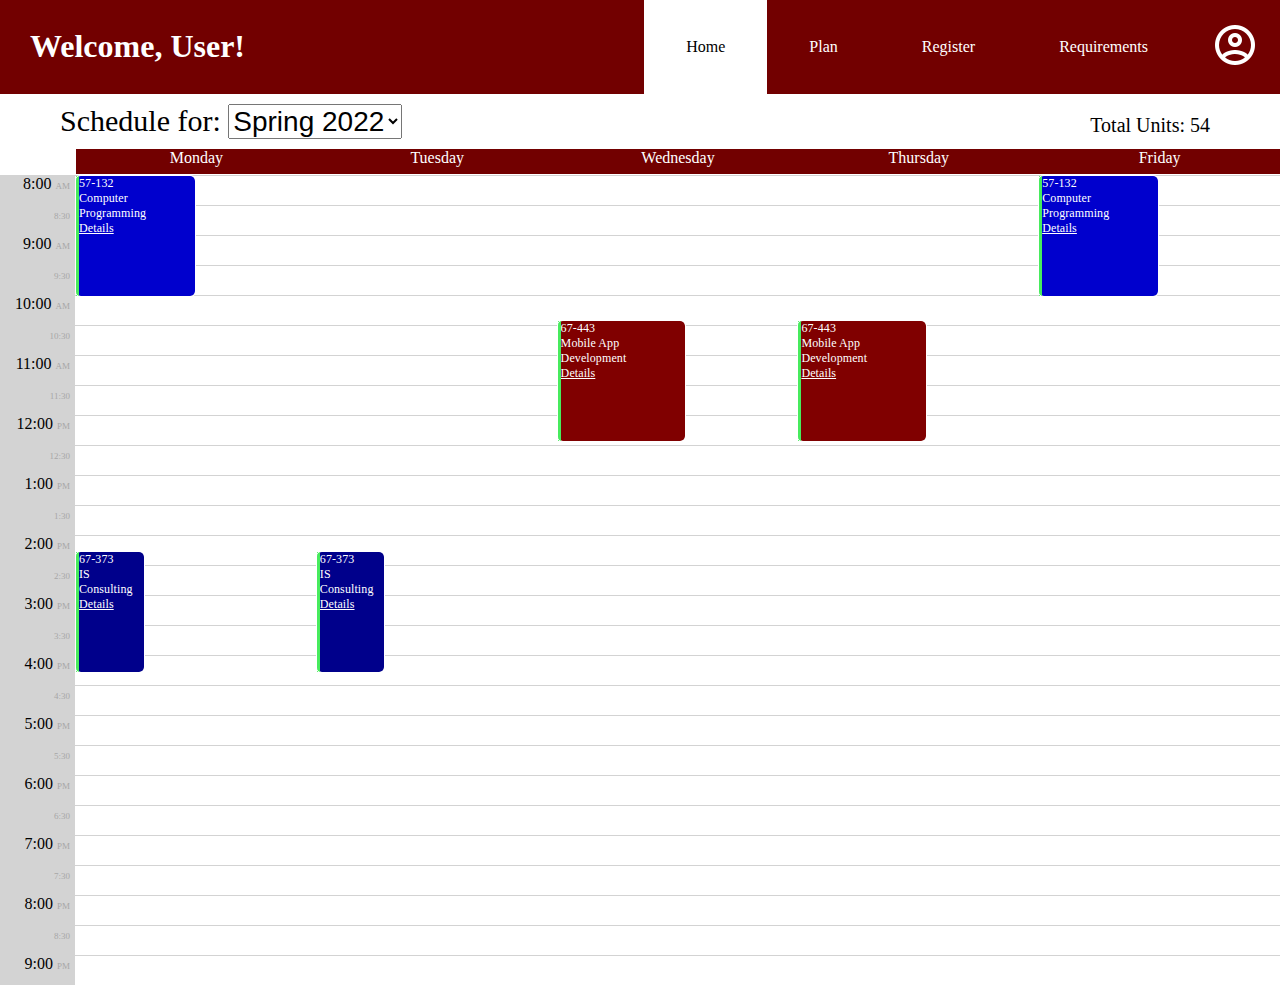
<file: public/index.html>
<!DOCTYPE html>
<html lang="EN">
  <head>
    <title>
      Course Registration Site
    </title>

    <!-- css -->
    <link rel="stylesheet" type="text/css" href="css/styles.css">

    <!-- javascript -->
    <script src="js/courses.js" type="text/javascript"></script>
    <script src="js/main.js" type="text/javascript"></script>

    <ul class="nav-header">
        <li class="greet"><h1>Welcome, User!</h1></li>
      
        <li><img src="images/account_circle.png" class="account"></li>
        <li><a>Requirements</a></li>
        <li><a>Register</a></li>
        <li><a>Plan</a></li>
        <li><a class="active" href="index.html">Home</a></li>
    </ul>
  </head>

  <body onload="loadCurrentCourses()">
    <form action="/action_page.php" class="semester">
      <label for="sems">Schedule for:</label>
      <select name="sems" id="sems">
        <option value="s22">Spring 2022</option>
        <option value="f22">Fall 2022</option>
        <option value="s23">Spring 2023</option>
        <option value="f23">Fall 2023</option>
        <option value="s24">Spring 2024</option>
      </select>
      <p class="units">Total Units: 54</p>
    </form>

    <div class="calendar">
      <div class="header">
        <ul class="weekdays">
          <li>Monday</li>
          <li>Tuesday</li>
          <li>Wednesday</li>
          <li>Thursday</li>
          <li>Friday</li>
        </ul>
      </div>

      <div class="time-block">
        <ul class="times">
          <li>8:00 <small>AM</small></li>
          <li><small>8:30</small></li>
          <li>9:00 <small>AM</small></li>
          <li><small>9:30</small></li>
          <li>10:00 <small>AM</small></li>
          <li><small>10:30</small></li>
          <li>11:00 <small>AM</small></li>
          <li><small>11:30</small></li>
          <li>12:00 <small>PM</small></li>
          <li><small>12:30</small></li>
          <li>1:00 <small>PM</small></li>
          <li><small>1:30</small></li>
          <li>2:00 <small>PM</small></li>
          <li><small>2:30</small></li>
          <li>3:00 <small>PM</small></li>
          <li><small>3:30</small></li>
          <li>4:00 <small>PM</small></li>
          <li><small>4:30</small></li>
          <li>5:00 <small>PM</small></li>
          <li><small>5:30</small></li>
          <li>6:00 <small>PM</small></li>
          <li><small>6:30</small></li>
          <li>7:00 <small>PM</small></li>
          <li><small>7:30</small></li>
          <li>8:00 <small>PM</small></li>
          <li><small>8:30</small></li>
          <li>9:00 <small>PM</small></li>
        </ul>
      </div>

      <div id="calendar-view" class="calendar-view">
        <div class="slot slot-1">
          <div class="event-status"></div>
          <span>Event A</span>
        </div>
      </div>
    </div>
   
  </body>

</html>
</file>
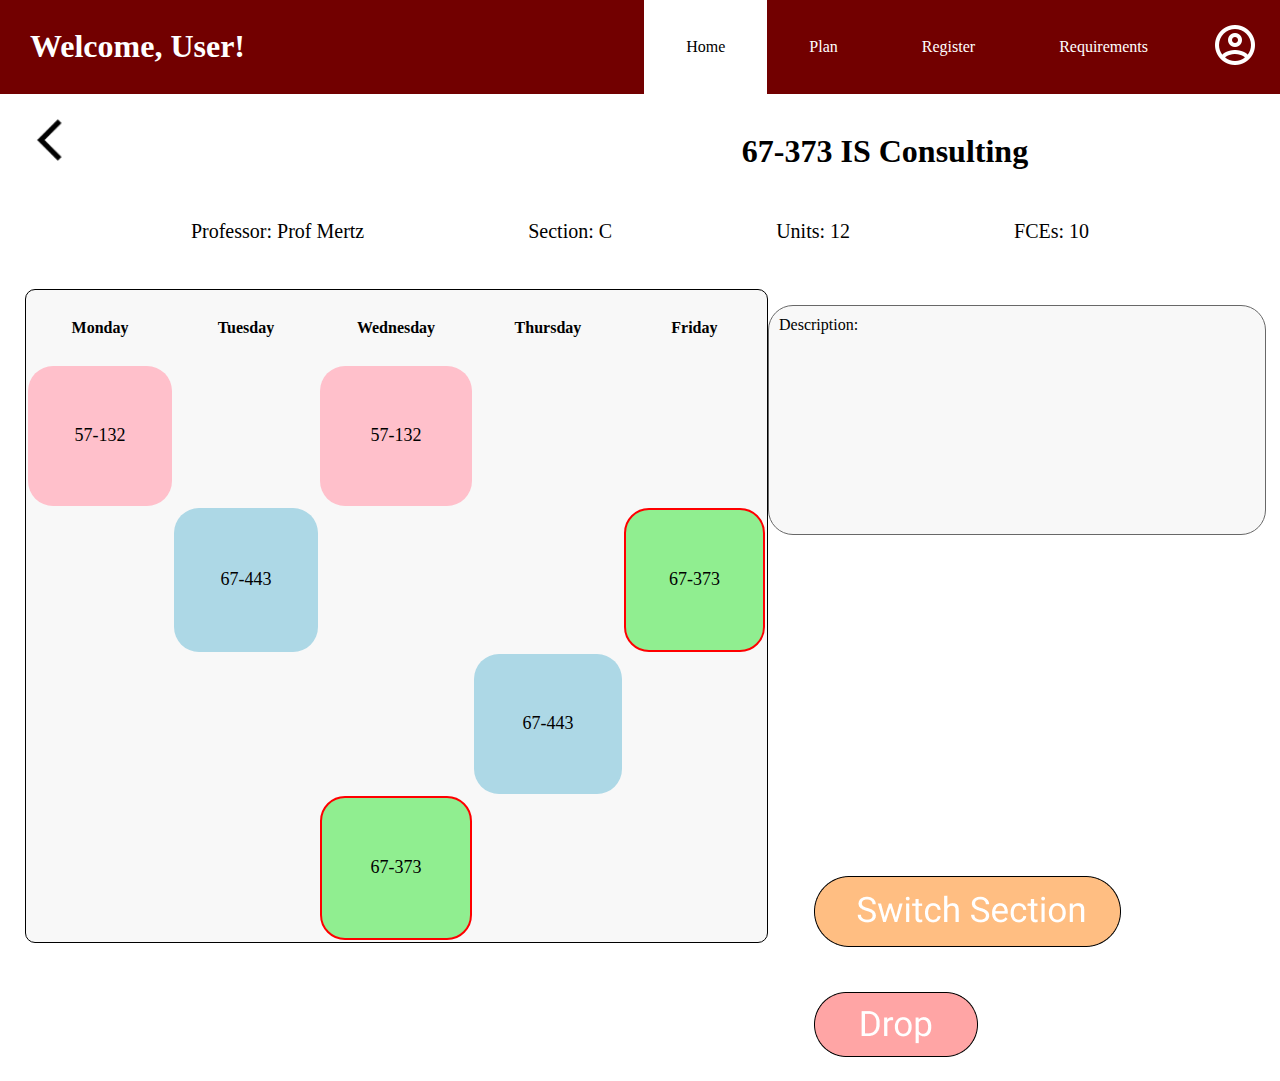
<file: public/consulting_detail.html>
<!DOCTYPE html>
<html lang="EN">
  <head>
    <title>
      Course Registration Site
    </title>

    <!-- css -->
    <link rel="stylesheet" type="text/css" href="css/styles.css">
    <link rel="stylesheet" type="text/css" href="css/course_detail.css">

    <!-- javascript -->
    <script defer src="js/consulting_index.js" type="text/javascript"></script>
    <script defer src="js/courses.js" type="text/javascript"></script>
    <script defer src="js/main.js" type="text/javascript"></script>

    <ul class="nav-header">
        <li class="greet"><h1>Welcome, User!</h1></li>
      
        <li><img src="images/account_circle.png" class="account"></li>
        <li><a href="requirements.html">Requirements</a></li>
        <li><a href="register.html">Register</a></li>
        <li><a href="plan.html">Plan</a></li>
        <li><a class="active" href="index.html">Home</a></li>
    </ul>
  </head>

  <body>
    <div class="course-header">
      <a href="index.html"><img src="images/back_arrow.png" class="account" href="index.html"></a>
      <h1>67-373 IS Consulting
        <span class="reqs-filled" data-hover="Requiremnents fulfilled: BS in Information Systems - Professional Core">
          <img src="images/green_check.png">
        </span>
      </h1>
    </div>

    <ul class="course-info">
      <li class="info"><p>Professor: Prof Mertz</p></li>
      <li class="info" id="courseSection"><div id="selection">Section: C</div></li>
      <li class="info"><p>Units: 12</p></li>
      <li class="info"><p>FCEs: 10</p></li>
    </ul>

    <div class="detailed-info">
      <div class="tab">
        <table class="schedule" id="schedule">
          <tr>
            <th>Monday</th>
            <th>Tuesday</th>
            <th>Wednesday</th>
            <th>Thursday</th>
            <th>Friday</th>
          </tr>
          <tr>
            <td class="one">57-132</td>
            <td></td>
            <td class="one">57-132</td>
            <td></td>
            <td></td>
          </tr>
          <tr>
            <td></td>
            <td class="two">67-443</td>
            <td></td>
            <td></td>
            <td class="three" id="selected">67-373</td>
          </tr>
          <tr>
            <td></td>
            <td></td>
            <td></td>
            <td class="two">67-443</td>
            <td></td>
          </tr>
          <tr>
            <td></td>
            <td></td>
            <td class="three" id="selected">67-373</td>
            <td></td>
            <td></td>
          </tr>
        </table>
      </div>

      <div class="desc">
        <p class="description">Description: </p>
        <iframe src="https://www.google.com/maps/embed?pb=!1m18!1m12!1m3!1d3036.4852121983126!2d-79.94650084881926!3d40.44239656190044!2m3!1f0!2f0!3f0!3m2!1i1024!2i768!4f13.1!3m3!1m2!1s0x8834f2210788dbe1%3A0xa75c77611d51a6dc!2sDoherty%20Hall%2C%20Pittsburgh%2C%20PA%2015213!5e0!3m2!1sen!2sus!4v1647809811076!5m2!1sen!2sus" width="600" height="300" style="border:0;" allowfullscreen="" loading="lazy"></iframe>
        <div class="actions">
            <button id="modalSwitch"><img src="images/Group 19.png"></button>
          <button id="modalBTN"><img src="images/Group 7.png"></button>
        </div>
      </div>

    </div>

    <!-- Switching sections modal -->
    <div class="modal" id="myModalSwitch">
        <!-- content -->
        <div id="modal-content">
          <div class="modal-header" id="switch">
            <div class="modal-title" id="switch">Switch Sections</div>
            <span class="close">&times;</span>
          </div>
          <div class="modal-body" id="switch">
            <input type="radio" id="sectA" name="sections" value="A">
            <label for="sectA">A</label><br>
            <input type="radio" id="sectB" name="sections" value="B">
            <label for="sectB">B</label><br>
            <input type="radio" id="sectC" name="sections" value="C">
            <label for="sectC">C</label>
          </div>
          <div class="modal-footer" id="switch">
            <button class="btn" id="cancel" onclick=closeModal()>Cancel</button>
            <button class="btn" id="switch" onclick="switchSection('three','67-373')">Switch</button>
          </div>
        </div>
      </div>

    <!-- Removing course modal -->
    <div class="modal" id="myModal">
        <!-- content -->
        <div id="modal-content">
          <div class="modal-header">
            <div class="modal-title">WARNING</div>
            <span class="close">&times;</span>
          </div>
          <div class="modal-body">
            <p>Are you sure you want to remove 67-373 IS Consulting?</p>
          </div>
          <div class="modal-footer">
            <button class="btn" id="cancel" onclick="closeModal()">Cancel</button>
            <button class="btn" id="remove" onclick="removeSection('three')">Remove</button>
          </div>
        </div>
      </div>

   
  </body>

</html>
</file>
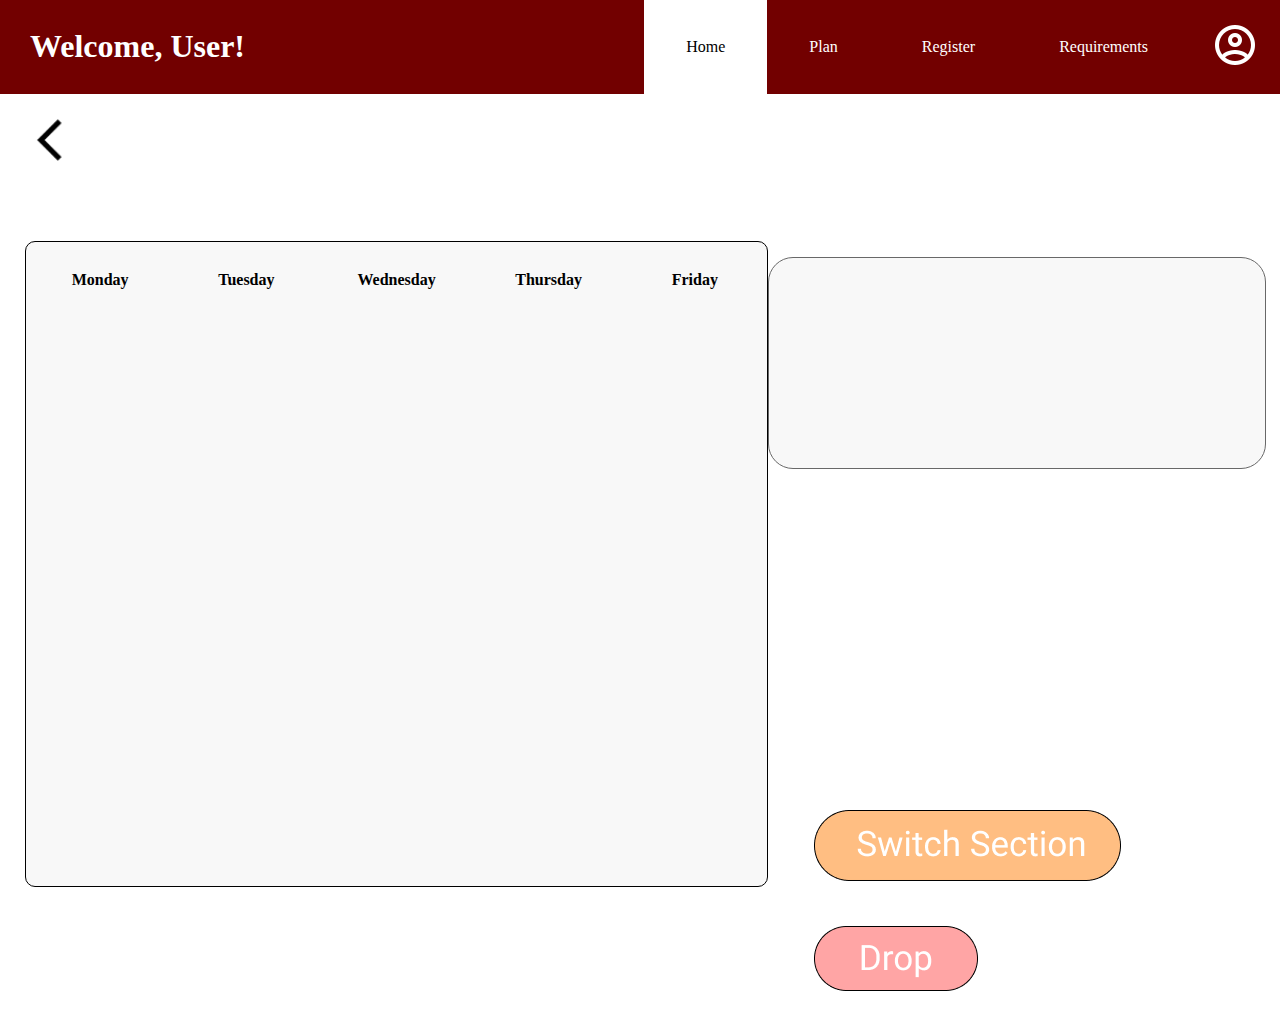
<file: public/mobile_detail.html>
<!DOCTYPE html>
<html lang="EN">
  <head>
    <title>
      Course Registration Site
    </title>

    <!-- css -->
    <link rel="stylesheet" type="text/css" href="css/styles.css">
    <link rel="stylesheet" type="text/css" href="css/course_detail.css">

    <!-- javascript -->
    <script defer src="js/mobile_index.js" type="text/javascript"></script>
    <script defer src="js/courses.js" type="text/javascript"></script>
    <script defer src="js/main.js" type="text/javascript"></script>

    <ul class="nav-header">
        <li class="greet"><h1>Welcome, User!</h1></li>
      
        <li><img src="images/account_circle.png" class="account"></li>
        <li><a>Requirements</a></li>
        <li><a>Register</a></li>
        <li><a>Plan</a></li>
        <li><a class="active" href="index.html">Home</a></li>
    </ul>
  </head>

  <body onload="loadCourse()">
    <div class="course-header">
      <a href="index.html"><img src="images/back_arrow.png" class="account" href="index.html"></a>
      <h1 id="class_title">
          <span class="reqs-filled" data-hover="Requiremnents fulfilled:">
            <img src="images/green_check.png">
          </span>
        </h1>
    </div>

    <ul class="course-info">
      <li class="info" id="courseProf"><p></p></li>
      <li class="info" id="courseSection"><div id="selection"></div></li>
      <li class="info" id="courseUnits"><p></p></li>
      <li class="info" id="courseFCE"><p></p></li>
    </ul>

    <div class="detailed-info">
      <div class="tab">
        <table class="schedule" id="schedule">
          <tr>
            <th>Monday</th>
            <th>Tuesday</th>
            <th>Wednesday</th>
            <th>Thursday</th>
            <th>Friday</th>
          </tr>
          <tr>
            <td></td>
            <td></td>
            <td></td>
            <td></td>
            <td></td>
          </tr>
          <tr>
            <td></td>
            <td></td>
            <td></td>
            <td></td>
            <td></td>
          </tr>
          <tr>
            <td></td>
            <td></td>
            <td></td>
            <td></td>
            <td></td>
          </tr>
          <tr>
            <td></td>
            <td></td>
            <td></td>
            <td></td>
            <td></td>
          </tr>
        </table>
      </div>

      <div class="desc">
        <p class="description" id="courseDesc"></p>
        <iframe src="https://www.google.com/maps/embed?pb=!1m18!1m12!1m3!1d3036.398070413414!2d-79.94783464881924!3d40.444325661782955!2m3!1f0!2f0!3f0!3m2!1i1024!2i768!4f13.1!3m3!1m2!1s0x8834f2216691d98f%3A0x4bee170862d2ca08!2sHamburg%20Hall!5e0!3m2!1sen!2sus!4v1647809983504!5m2!1sen!2sus" width="600" height="300" style="border:0;" allowfullscreen="" loading="lazy"></iframe>
        <div class="actions">
            <button id="modalSwitch"><img src="images/Group 19.png"></button>
          <button id="modalBTN"><img src="images/Group 7.png"></button>
        </div>
      </div>

    </div>

    <!-- Switching sections modal -->
    <div class="modal" id="myModalSwitch">
        <!-- content -->
        <div id="modal-content">
          <div class="modal-header" id="switch">
            <div class="modal-title" id="switch">Switch Sections</div>
            <span class="close">&times;</span>
          </div>
          <div class="modal-body" id="modalBodySwitch">
          </div>
          <div class="modal-footer" id="switch">
            <button class="btn" id="cancel" onclick="closeModal()">Cancel</button>
            <button class="btn" id="switchBTN">Switch</button>
          </div>
        </div>
      </div>

    <!-- Removing course modal -->
    <div class="modal" id="myModal">
        <!-- content -->
        <div id="modal-content">
          <div class="modal-header">
            <div class="modal-title">WARNING</div>
            <span class="close">&times;</span>
          </div>
          <div class="modal-body">
            <p id="removeCourse"></p>
          </div>
          <div class="modal-footer">
            <button class="btn" id="cancel" onclick="closeModal()">Cancel</button>
            <button class="btn" id="removeBTN">Remove</button>
          </div>
        </div>
      </div>

   
  </body>

</html>
</file>
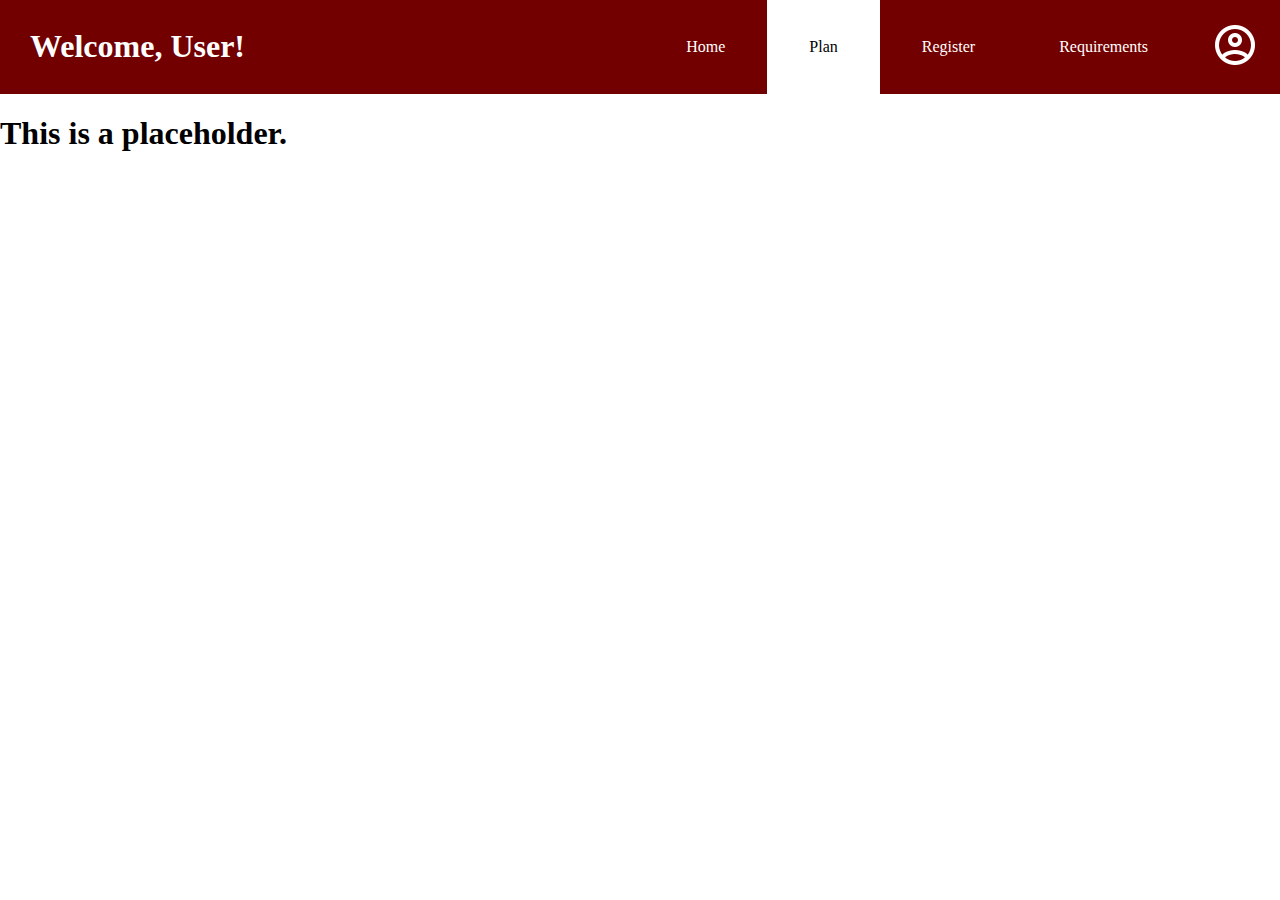
<file: public/plan.html>
<!DOCTYPE html>
<html lang="EN">
  <head>
    <title>
      Course Registration Site
    </title>

    <!-- CSS files -->
    <link rel="stylesheet" type="text/css" href="css/styles.css">

    <ul class="nav-header">
        <li class="greet"><h1>Welcome, User!</h1></li>

        <li><img src="images/account_circle.png" class="account"></li>
        <li><a href="requirements.html">Requirements</a></li>
        <li><a href="register.html">Register</a></li>
        <li><a class="active" href="plan.html">Plan</a></li>
        <li><a href="index.html">Home</a></li>
    </ul>
  </head>

  <body>
    <h1>This is a placeholder.</h1>
  </body>

</html>
</file>
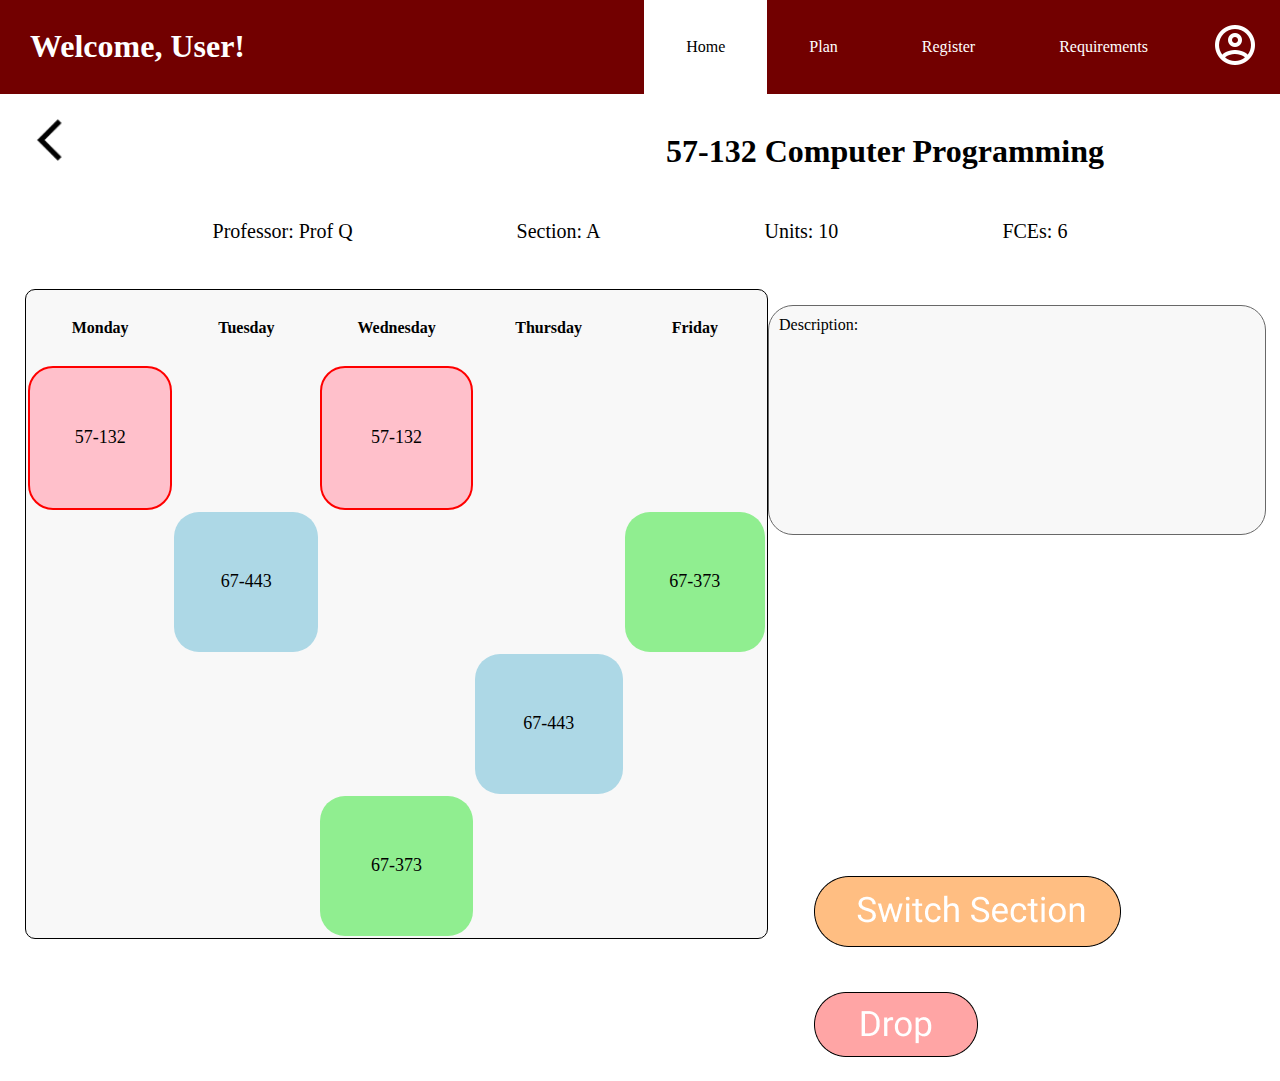
<file: public/programming_detail.html>
<!DOCTYPE html>
<html lang="EN">
  <head>
    <title>
      Course Registration Site
    </title>

    <!-- css -->
    <link rel="stylesheet" type="text/css" href="css/styles.css">
    <link rel="stylesheet" type="text/css" href="css/course_detail.css">

    <!-- javascript -->
    <script defer src="js/programming_index.js" type="text/javascript"></script>
    <script defer src="js/courses.js" type="text/javascript"></script>
    <script defer src="js/main.js" type="text/javascript"></script>

    <ul class="nav-header">
        <li class="greet"><h1>Welcome, User!</h1></li>
      
        <li><img src="images/account_circle.png" class="account"></li>
        <li><a href="requirements.html">Requirements</a></li>
        <li><a href="register.html">Register</a></li>
        <li><a href="plan.html">Plan</a></li>
        <li><a class="active" href="index.html">Home</a></li>
    </ul>
  </head>

  <body>
    <div class="course-header">
      <a href="index.html"><img src="images/back_arrow.png" class="account" href="index.html"></a>
      <h1>57-132 Computer Programming
        <span class="reqs-filled" data-hover="Requiremnents fulfilled: BS in Information Systems - Tech Core">
          <img src="images/green_check.png">
        </span>
      </h1>
    </div>

    <ul class="course-info">
      <li class="info"><p>Professor: Prof Q</p></li>
      <li class="info" id="courseSection"><div id="selection">Section: A</div></li>
      <li class="info"><p>Units: 10</p></li>
      <li class="info"><p>FCEs: 6</p></li>
    </ul>

    <div class="detailed-info">
      <div class="tab">
        <table class="schedule" id="schedule">
          <tr>
            <th>Monday</th>
            <th>Tuesday</th>
            <th>Wednesday</th>
            <th>Thursday</th>
            <th>Friday</th>
          </tr>
          <tr>
            <td class="one" id="selected">57-132</td>
            <td></td>
            <td class="one" id="selected">57-132</td>
            <td></td>
            <td></td>
          </tr>
          <tr>
            <td></td>
            <td class="two">67-443</td>
            <td></td>
            <td></td>
            <td class="three">67-373</td>
          </tr>
          <tr>
            <td></td>
            <td></td>
            <td></td>
            <td class="two">67-443</td>
            <td></td>
          </tr>
          <tr>
            <td></td>
            <td></td>
            <td class="three">67-373</td>
            <td></td>
            <td></td>
          </tr>
        </table>
      </div>

      <div class="desc">
        <p class="description">Description: </p>
        <iframe src="https://www.google.com/maps/embed?pb=!1m18!1m12!1m3!1d3036.4384367627613!2d-79.94780744881926!3d40.44343206183737!2m3!1f0!2f0!3f0!3m2!1i1024!2i768!4f13.1!3m3!1m2!1s0x8834f2216b3de60b%3A0x9dc3e7773e241828!2sNewell-Simon%20Hall!5e0!3m2!1sen!2sus!4v1647810022863!5m2!1sen!2sus" width="600" height="300" style="border:0;" allowfullscreen="" loading="lazy"></iframe>
        <div class="actions">
          <button id="modalSwitch"><img src="images/Group 19.png"></button>
          <button id="modalBTN"><img src="images/Group 7.png"></button>
        </div>
      </div>

    </div>

    <!-- Switching sections modal -->
    <div class="modal" id="myModalSwitch">
      <!-- content -->
      <div id="modal-content">
        <div class="modal-header" id="switch">
          <div class="modal-title" id="switch">Switch Sections</div>
          <span class="close">&times;</span>
        </div>
        <div class="modal-body" id="switch">
          <input type="radio" id="sectA" name="sections" value="A">
          <label for="sectA">A</label><br>
          <input type="radio" id="sectB" name="sections" value="B">
          <label for="sectB">B</label><br>
          <input type="radio" id="sectC" name="sections" value="C">
          <label for="sectC">C</label>
        </div>
        <div class="modal-footer" id="switch">
          <button class="btn" id="cancel" onclick=closeModal()>Cancel</button>
          <button class="btn" id="switch" onclick="switchSection('one','57-132')">Switch</button>
        </div>
      </div>
    </div>

    <!-- Removing course modal -->
    <div class="modal" id="myModal">
      <!-- content -->
      <div id="modal-content">
        <div class="modal-header">
          <div class="modal-title">WARNING</div>
          <span class="close">&times;</span>
        </div>
        <div class="modal-body">
          <p>Are you sure you want to remove 57-132 Computer Programming?</p>
        </div>
        <div class="modal-footer">
          <button class="btn" id="cancel" onclick="closeModal()">Cancel</button>
            <button class="btn" id="remove" onclick="removeSection('one')">Remove</button>
        </div>
      </div>
    </div>

   
  </body>

</html>
</file>
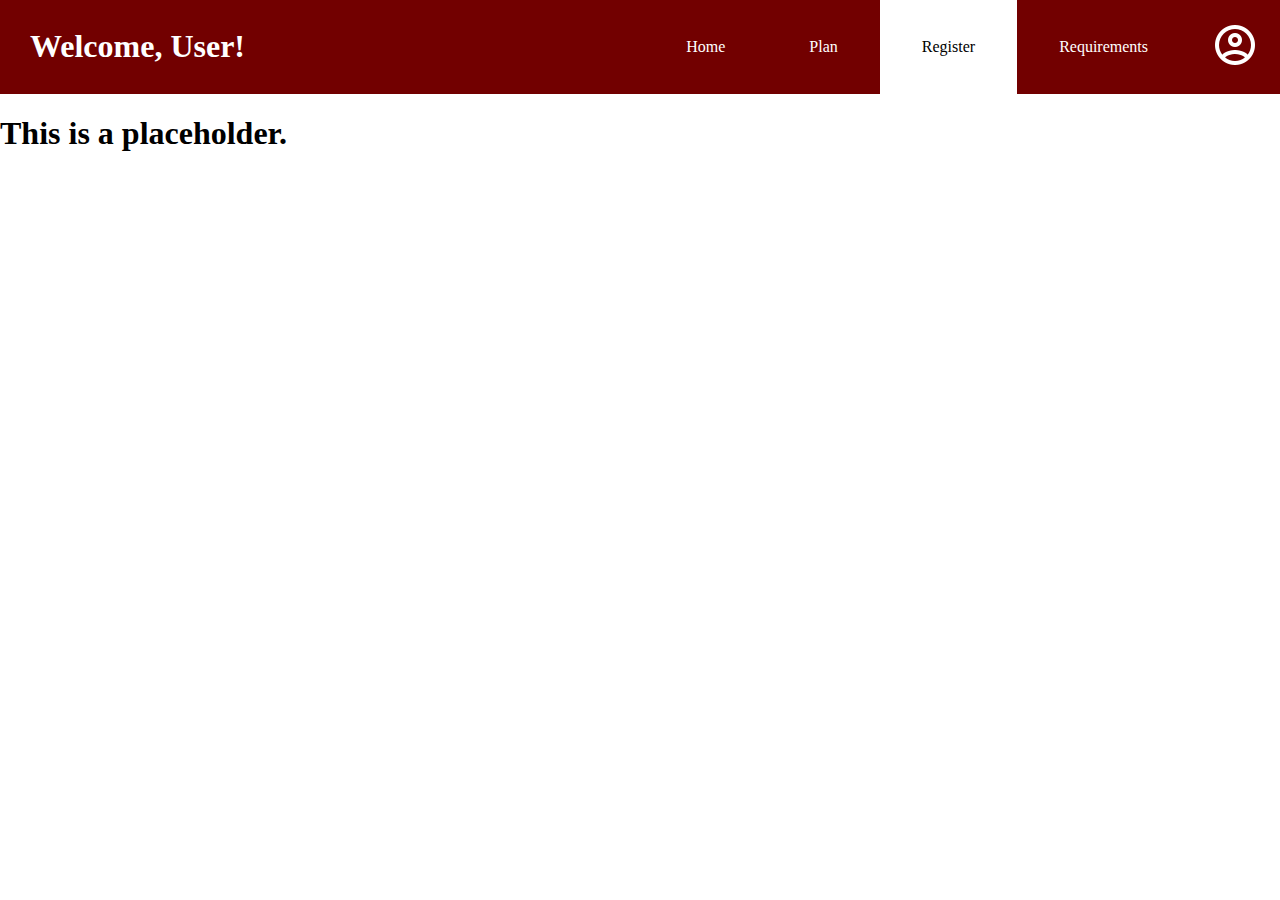
<file: public/register.html>
<!DOCTYPE html>
<html lang="EN">
  <head>
    <title>
      Course Registration Site
    </title>

    <!-- CSS files -->
    <link rel="stylesheet" type="text/css" href="css/styles.css">

    <ul class="nav-header">
        <li class="greet"><h1>Welcome, User!</h1></li>
      
        <li><img src="images/account_circle.png" class="account"></li>
        <li><a href="requirements.html">Requirements</a></li>
        <li><a class="active" href="register.html">Register</a></li>
        <li><a href="plan.html">Plan</a></li>
        <li><a href="index.html">Home</a></li>
    </ul>

  </head>

  <body>
    <h1>This is a placeholder.</h1>
  </body>

</html>
</file>
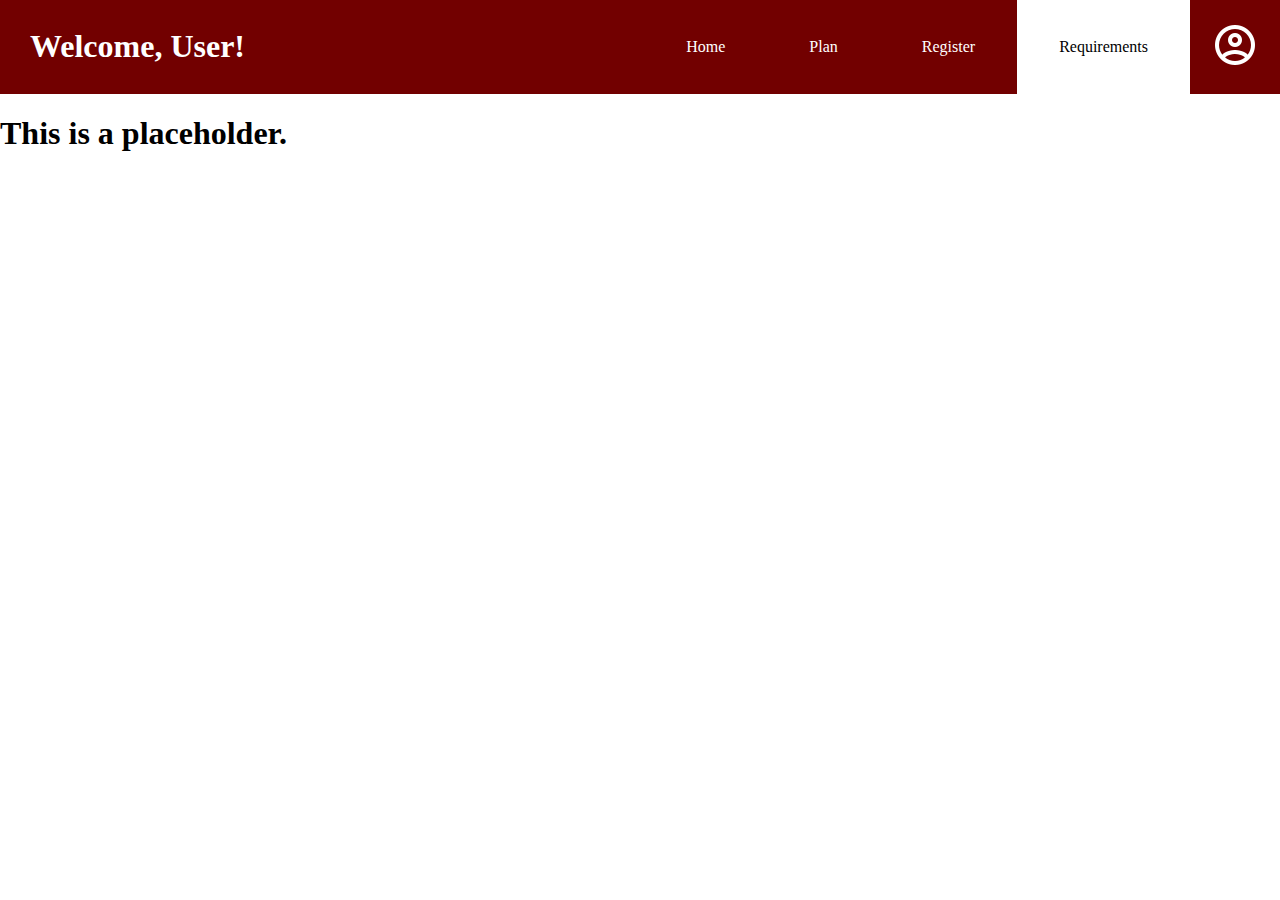
<file: public/requirements.html>
<!DOCTYPE html>
<html lang="EN">
  <head>
    <title>
      Course Registration Site
    </title>

    <!-- CSS files -->
    <link rel="stylesheet" type="text/css" href="css/styles.css">
    
    <ul class="nav-header">
        <li class="greet"><h1>Welcome, User!</h1></li>
      
        <li><img src="images/account_circle.png" class="account"></li>
        <li><a class="active" href="requirements.html">Requirements</a></li>
        <li><a href="register.html">Register</a></li>
        <li><a href="plan.html">Plan</a></li>
        <li><a href="index.html">Home</a></li>
    </ul>
  </head>

  <body>
    <h1>This is a placeholder.</h1>
  </body>

</html>
</file>
<file: public/css/styles.css>
body {
    margin: 0;
}

.nav-header {
    list-style-type: none;
    margin: 0;
    padding: 0;
    overflow: hidden;
    background-color: rgb(114, 0, 0);
  }
  
.nav-header li {
    float: right;
}
  
.nav-header li a {
    display: block;
    color: white;
    text-align: center;
    padding: 38px 42px;
    text-decoration: none;
  }
  
/* Change the link color to #111 (black) on hover */
.nav-header li a:hover {
    background-color: rgb(129, 129, 129);
}
  

.nav-header .active {
    background-color: #ffffff;
    color: black;
}

.nav-header .greet {
    float: left;
    color: white;
    padding: 7px 30px;
    vertical-align: middle;
}

.nav-header .account {
    padding: 21px 21px;
}

body {
    font-family: Verdana;
}
  
/* Calendar view partial */
.calendar {
    display: grid;
    grid-template-columns: 75px auto;
    grid-template-rows: auto;
    gap: 1px 1px;
    grid-template-areas: 
        ". header"
        "time-block main";
}

.calendar .header li{
    list-style: none;
}

.calendar .header ul{
    margin: 0;
    padding: 0;
}

.calendar .header{
    background: rgb(114, 0, 0);
    color: white;
    grid-area: header;
    height: 25px;
}

.weekdays {
    background: rgb(114, 0, 0);
    display: grid;
    grid-template-columns: repeat(5, 1fr);
    text-align: center;
}

.time-block {
    background: lightgray;
    grid-area: time-block;
    justify-content: left;
}

.times {
    padding-inline-start: 0px;
    margin-block-start: 0px;
    margin-block-end: 0px;
    display: flex;
    flex-direction: column;
    text-align: right;
    width: 70px;
}

.times li {
    list-style: none;
    min-height: 30px;
}

.times li::after{
    content: "";
    position: absolute;
    left: 10px;
    width: 100%;
    height: 1px;
    background: lightgray;
    z-index: 1;
}

.calendar-view {
    display: grid;
    grid-template-columns: repeat(5, 1fr);
    grid-template-rows: repeat(56, 1fr);
    grid-area: main;
    position: relative;
}

/* Events related */
.slot {
    position: absolute;
    background:rgb(114, 0, 0);
    border-radius: 5px;
    z-index: 2;
    color: white;
    font-size: 12px;
    margin-top: 1px;
    outline: none;
}

.slot::before {
    -webkit-box-shadow: 0 6px 10px 0 rgba(0, 0, 0, 0.14),
      0 1px 18px 0 rgba(0, 0, 0, 0.12), 0 3px 5px -1px rgba(0, 0, 0, 0.2);
    box-shadow: 0 6px 10px 0 rgba(0, 0, 0, 0.14), 0 1px 18px 0 rgba(0, 0, 0, 0.12),
      0 3px 5px -1px rgba(0, 0, 0, 0.2);
    opacity: 0;
    transition: opacity 100ms linear;
}

.slot::after {
    position: absolute;
    top: -1px;
    left: -1px;
    width: -webkit-calc(100% + 2px);
    width: calc(100% + 2px);
    height: -webkit-calc(100% + 2px);
    height: calc(100% + 2px);
    content: "";
    -webkit-box-sizing: border-box;
    box-sizing: border-box;
    -webkit-border-radius: 5px;
    border-radius: 5px;
    pointer-events: none;
    border: 1px solid #fff;
}

.event-status {
    float: left;
    border-left: 3px solid rgb(71, 235, 93);
    height: 100%;
}

.event-name {
    overflow: hidden;
    color: #fff;
    display: flex;
    align-items: center;
    font-size: 12px;
    letter-spacing: 0.1px;
    line-height: 15px;
  }

.on-resize {
    opacity: 0.85;
}
  
.gridcell::after {
    content: "";
    border-right: #dadce0 1px solid;
    position: relative;
    /* padding-right: 12px; */
    /* -webkit-box-sizing: border-box; */
    /* box-sizing: border-box; */
    -webkit-box-flex: 1 1 auto;
    /* -webkit-flex: 1 1 auto; */
    /* flex: 1 1 auto; */
    height: 200%;
}

.slot-1{
    height: 60px;
    width: 17%;
    text-align: center;

    grid-row: 3;
    grid-column: 1;
}


/* Helper Classes */
small {
    font-size: 9px;
    color: #A7A7A7;
}

.clear {
    clear: left;
}

.pull-left {
    float: left;
}

.pull-right {
    float: right;
} */


/* Home page */
.home-page {
    padding: 10px 60px;
    font-weight: 500;
}

.semester {
    padding: 10px 60px;
    font-size: 30px;
}

#sems {
    font-size: 28px;
}

.units {
    float: right;
    margin: 10px;
    font-size: 20px;
}
</file>
<file: public/css/course_detail.css>
.course-header .reqs-filled {
    width: 50px;
    height: 50px;
    display: inline;
    float: right;
    padding-right: 200px;
    padding-left: 0px;
    padding-top: 0px;
    position: relative;
}

.course-header img {
    float: left;
    padding-left: 25px;
    width: 50px;
}

 .reqs-filled:before {
    content: attr(data-hover);
    visibility: hidden;
    opacity: 0;
    width: 120%;
    background-color: rgb(95, 95, 95);
    color: #fff;
    font-size: 15px;
    text-align: center;
    border-radius: 5px;
    padding: 5px 0;
    transition: opacity 1s ease-in-out;

    position: absolute;
    z-index: 1;
    left: 0;
    top: 110%;
 }

.reqs-filled:hover:before {
    opacity: 1;
    visibility: visible;
}
  
.course-header h1 {
    position: relative;
    text-align: center;
    top: 18px;
    left: 10px;
    margin-left: 500px;
    width: 1000px;
}

.course-info {
    background: white;
    float: left;
    text-align: center;
    padding-left: 0px;
    width: 100%;
}

.info {
    display: inline-block;
    padding: 10px 80px;
    font-size: 20px;
}

/* Schedule table */
div.detailed-info .tab {
    width: 60%;
    float: left;
}
table.schedule {
    margin-left: 25px;
    background: #f8f8f8;
    border: 1px solid black;
    border-radius: 10px;
}

table.schedule th {
    height: 70px;
    text-align: center;
}

table.schedule td {
    padding: 50px 10px;
    height: 40px;
    text-align: center;
    font-size: large;
    width: 175px;
}

table.schedule td.one {
    background-color: pink;
    border-radius: 25px;
    width: 160px;
}

table.schedule td#selected {
    border: 2px solid;
    border-color: red;
}

table.schedule td.two {
    background-color: lightblue;
    border-radius: 25px;
    width: 160px;
}

table.schedule td.three {
    background-color: lightgreen;
    border-radius: 25px;
    width: 160px;
}

div.detailed-info .desc {
    width: 40%;
    float: right;
}

div.desc p.description {
    float: left;
    width: 95%;
    vertical-align: top;
    padding-left: 10px;
    padding-top: 10px;
    border: 1px solid;
    border-color:#686868;
    border-radius: 25px;
    background-color:#f8f8f8;
    padding-bottom: 200px;
}

div.actions img {
    padding: 20px 40px;
}

/* Remove Course Modal */
.modal {
    position: fixed;
    top: 50%;
    left: 50%;
    transform: translate(-50%, -50%);
    transition: 200ms ease-in-out;
    border: 1px solid red;
    border-radius: 10px;
    z-index: 10;
    background-color: white;
    width: 800px;
    max-width: 80%;
}

.modal#myModalSwitch {
    border: 1px solid rgb(255, 166, 0);
    top: 35%;
    left: 75%;
}

.modal-header {
    padding: 10px 15px;
    display: flex;
    justify-content: space-between;
    align-items: center;
    border-bottom: 1px solid red;
}

.modal-header#switch {
    border-bottom: 1px solid rgb(255, 166, 0);
}

.modal-header .modal-title {
    font-size: 2.25rem;
    font-weight: bold;
    color: red;
    padding-left: 38%;
}

.modal-header .modal-title#switch {
    color: rgb(255, 166, 0);
    padding-left: 30%;
}

.close{
    color: #aaa;
    float: right;
    font-size: 1.25rem;
    font-weight: bold;
}

.close:hover,
.close:focus {
  color: black;
  text-decoration: none;
  cursor: pointer;
}

.modal-body {
    padding: 10px 15px;
    font-size: 20px;
    text-align: center;
}

.modal-body#switch {
    text-align: left;
    padding-left: 50px;
    padding-bottom: 30px;
}

button {
    cursor: pointer;
    border: none;
    background-color: white;
}

.btn {
    font-size: 20px;
    font-weight: bold;
    border-radius: 10px;
    padding: 12px 12px;
    margin-bottom: 10px;
}

.btn#removeBTN {
    float: right;
    margin-right: 10px;
    background-color: red;
    border: 1px solid rgb(214, 4, 4);
    color: white;
}

.btn#cancel {
    float: left;
    margin-left: 10px;
    background-color: rgb(255, 217, 0);
    border: 1px solid rgb(206, 175, 0);
    color: white;
}

.btn#switchBTN {
    float: right;
    margin-right: 10px;
    background-color: rgb(90, 224, 0);
    border: 1px solid rgb(71, 179, 0);
    color: white;
}
</file>
